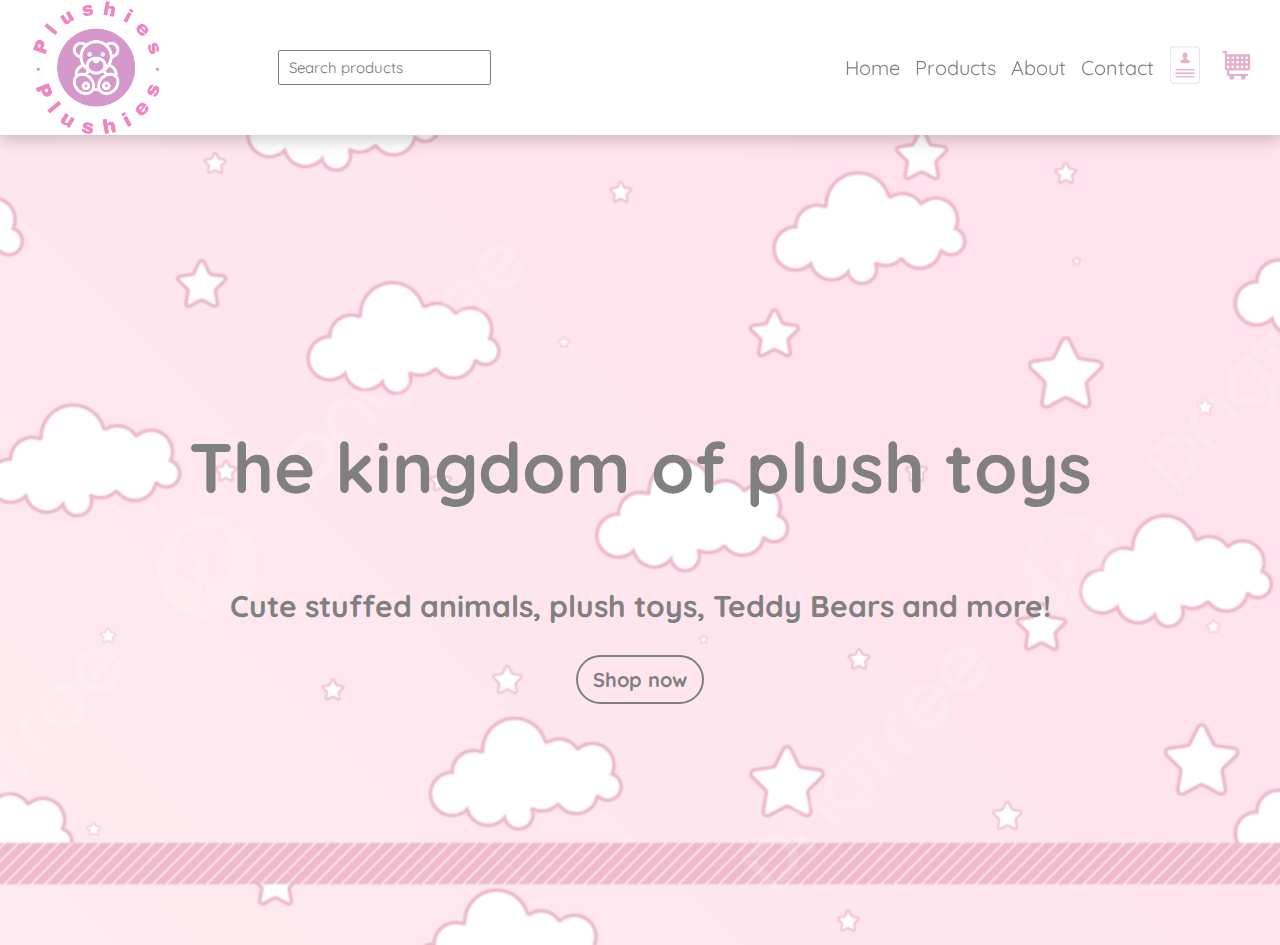
<file: index.html>
<!DOCTYPE html>
<html lang="en">
<head>
    <meta charset="UTF-8">
    <title>Main Page</title>
    <meta name="viewport" content="width=device-width, initial-scale=1.0">
    <link href='https://fonts.googleapis.com/css?family=Quicksand' rel='stylesheet'>
    <link rel="stylesheet" href="https://pro.fontawesome.com/releases/v5.10.0/css/all.css">
    <link rel="stylesheet" href="styles.css">
</head>
<body>
    <div class="header">
        <div class="leftSection">
            <img src="images/navigationBar/logo.png" class="pageLogo" alt="Plushie logo">
        </div>
        <div class="middleSection">
            <label>
                <input class="searchBar" type="text" placeholder="Search products">
            </label>
        </div>
        <div id="nav" class="rightSection">
            <a href="index.html" class="home">
                Home
            </a>
            <a href="products.html" class="">
                Products
            </a>
            <a href="aboutUs.html">
                About
            </a>
            <a href="contacts.html">
                Contact
            </a>
            <a href="profile.html">
                <img src="images/navigationBar/profilePicture.png" class="profilePicture" alt="Profile">
            </a>
            <a href="cart.html">
                <img src="images/navigationBar/cart.png" class="cartPicture" alt="Cart">
            </a>
            <a href="#" id="close"><i class="far fa-times"></i></a>
        </div>
        <div id="mobile">
            <i id="bar" class="fas fa-outdent"></i>
        </div>
    </div>

    <div class="mainAd">
        <h1>
            The kingdom of plush toys
        </h1>
        <p>
            Cute stuffed animals, plush toys, Teddy Bears and more!
        </p>
        <button class="shopNow" onclick="window.location.href = 'products.html'">
            Shop now
        </button>
    </div>

<script src="script.js"></script>
</body>
</html>
</file>
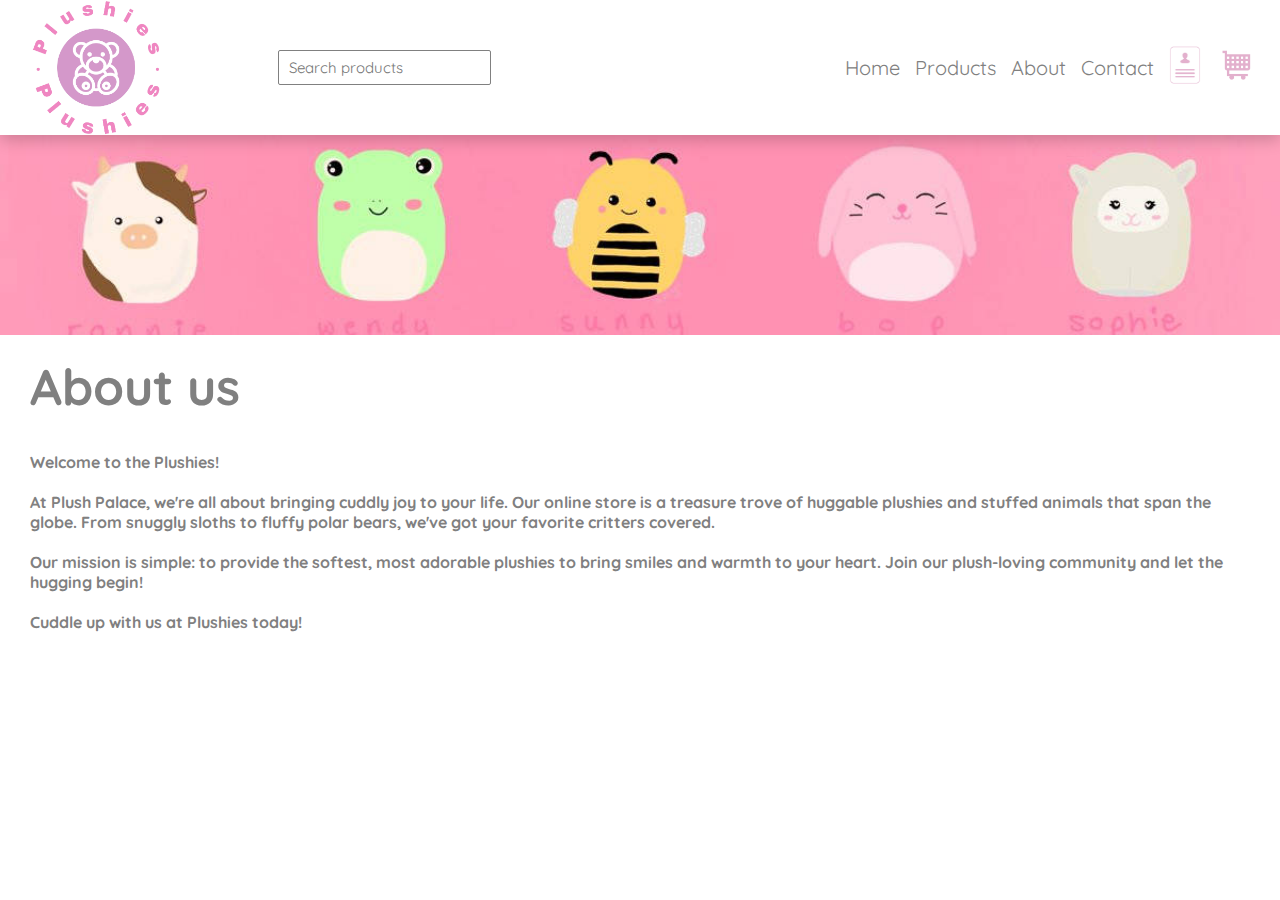
<file: aboutUs.html>
<!DOCTYPE html>
<html lang="en">
<head>
    <meta charset="UTF-8">
    <title>Title</title>
    <meta name="viewport" content="width=device-width, initial-scale=1.0">
    <link href='https://fonts.googleapis.com/css?family=Quicksand' rel='stylesheet'>
    <link rel="stylesheet" href="https://pro.fontawesome.com/releases/v5.10.0/css/all.css">
    <link rel="stylesheet" href="styles.css">
<body>
<div class="header">
    <div class="leftSection">
        <img src="images/navigationBar/logo.png" class="pageLogo" alt="Plushie logo">
    </div>
    <div class="middleSection">
        <label>
            <input class="searchBar" type="text" placeholder="Search products">
        </label>
    </div>
    <div id="nav" class="rightSection">
        <a href="index.html" class="home">
            Home
        </a>
        <a href="products.html" class="">
            Products
        </a>
        <a href="aboutUs.html">
            About
        </a>
        <a href="contacts.html">
            Contact
        </a>
        <a href="profile.html">
            <img src="images/navigationBar/profilePicture.png" class="profilePicture" alt="Profile">
        </a>
        <a href="cart.html">
            <img src="images/navigationBar/cart.png" class="cartPicture" alt="Cart">
        </a>
    </div>
    <div id="mobile">
        <i id="bar" class="fas fa-outdent"></i>
    </div>
</div>

<div>
    <div class="aboutPicture">
    </div>
    <div class="aboutText">
        <h1> About us </h1>
        <p>
            Welcome to the Plushies!
        </p>
        <p>
            At Plush Palace, we're all about bringing cuddly joy to your life. Our online store is a treasure trove of huggable plushies and stuffed animals that span the globe. From snuggly sloths to fluffy polar bears, we've got your favorite critters covered.
        </p>
        <p>
            Our mission is simple: to provide the softest, most adorable plushies to bring smiles and warmth to your heart. Join our plush-loving community and let the hugging begin!
        </p>
        <p>
            Cuddle up with us at Plushies today!
        </p>
    </div>
</div>
</body>
</html>
</file>
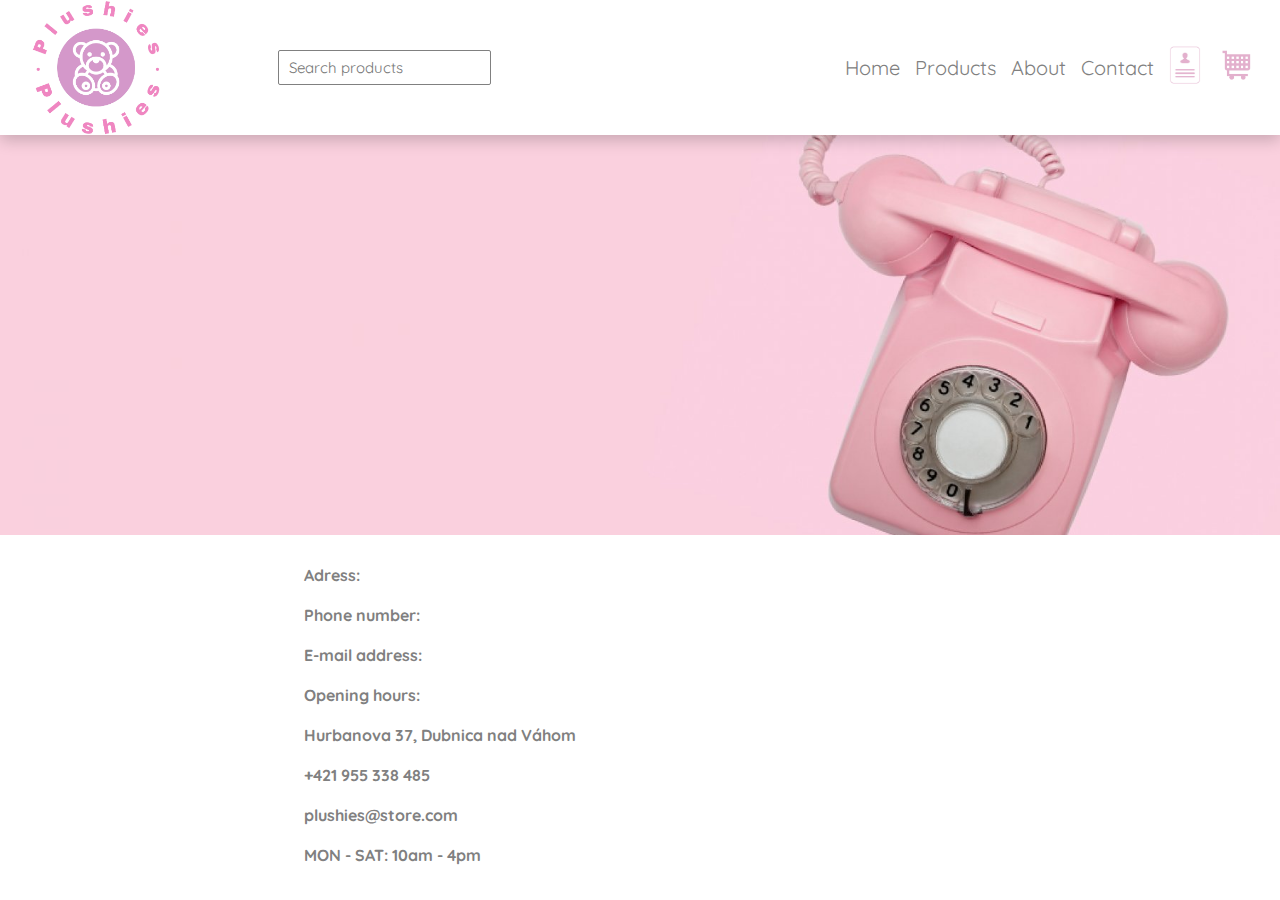
<file: contacts.html>
<!DOCTYPE html>
<html lang="en">
<head>
    <meta charset="UTF-8">
    <title>Title</title>
    <meta name="viewport" content="width=device-width, initial-scale=1.0">
    <link href='https://fonts.googleapis.com/css?family=Quicksand' rel='stylesheet'>
    <link rel="stylesheet" href="https://pro.fontawesome.com/releases/v5.10.0/css/all.css">
    <link rel="stylesheet" href="styles.css">
</head>
<body>
<div class="header">
    <div class="leftSection">
        <img src="images/navigationBar/logo.png" class="pageLogo" alt="Plushie logo">
    </div>
    <div class="middleSection">
        <label>
            <input class="searchBar" type="text" placeholder="Search products">
        </label>
    </div>
    <div id="nav" class="rightSection">
        <a href="index.html" class="home">
            Home
        </a>
        <a href="products.html" class="">
            Products
        </a>
        <a href="aboutUs.html">
            About
        </a>
        <a href="contacts.html">
            Contact
        </a>
        <a href="profile.html">
            <img src="images/navigationBar/profilePicture.png" class="profilePicture" alt="Profile">
        </a>
        <a href="cart.html">
            <img src="images/navigationBar/cart.png" class="cartPicture" alt="Cart">
        </a>
    </div>
    <div id="mobile">
        <i id="bar" class="fas fa-outdent"></i>
    </div>
</div>
<div class="contactPicture">
</div>
<div class="contactDetails">
    <div class="info">
        <div class="leftInfo">
            <p> Adress: </p>
            <p> Phone number:</p>
            <p> E-mail address: </p>
            <p> Opening hours: </p>
        </div>
        <div class="rightInfo">
            <p>
                Hurbanova 37, Dubnica nad Váhom
            </p>
            <p>
                +421 955 338 485
            </p>
            <p>
                plushies@store.com
            </p>
            <p>
                MON - SAT: 10am - 4pm
            </p>
        </div>
    </div>
    <div>
        <iframe src="https://www.google.com/maps/embed?pb=!1m18!1m12!1m3!1d8811.295679265935!2d18.166360058830975!3d48.960837702561406!2m3!1f0!2f0!3f0!3m2!1i1024!2i768!4f13.1!3m3!1m2!1s0x471499a42e8ed33f%3A0xec96c2e7d01d0418!2sUbytov%C5%88a%20U32%20Dubnica%20nad%20V%C3%A1hom!5e0!3m2!1ssk!2ssk!4v1698268048327!5m2!1ssk!2ssk" style="border:0;" allowfullscreen="" loading="lazy" referrerpolicy="no-referrer-when-downgrade" class="mapLocation"></iframe>
    </div>
</div>

</body>
</html>
</file>
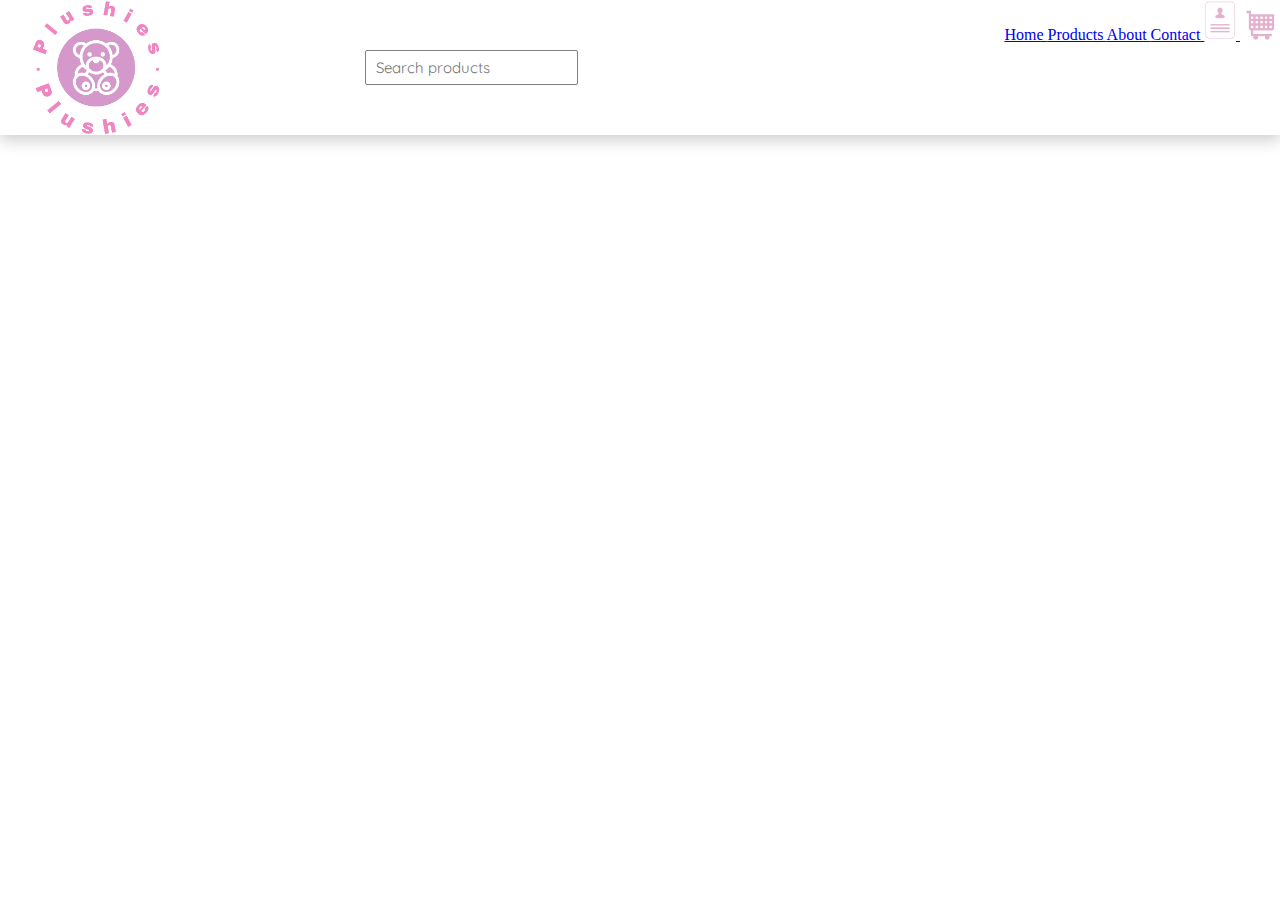
<file: products.html>
<!DOCTYPE html>
<html lang="en">
<head>
    <meta charset="UTF-8">
    <title>Products</title>
    <link href='https://fonts.googleapis.com/css?family=Quicksand' rel='stylesheet'>
    <link rel="stylesheet" href="styles.css">
</head>
<body>
<div class="header">
    <div class="leftSection">
        <img src="images/navigationBar/logo.png" class="pageLogo" alt="Plushie logo">
    </div>
    <div class="middleSection">
        <label>
            <input class="searchBar" type="text" placeholder="Search products">
        </label>
    </div>
    <div class="rightSection">
        <a href="index.html" class="home">
            Home
        </a>
        <a href="products.html" class="">
            Products
        </a>
        <a href="aboutUs.html">
            About
        </a>
        <a href="contacts.html">
            Contact
        </a>
        <a href="profile.html">
            <img src="images/navigationBar/profilePicture.png" class="profilePicture" alt="Profile">
        </a>
        <a href="cart.html">
            <img src="images/navigationBar/cart.png" class="cartPicture" alt="Cart">
        </a>
    </div>
</div>
</body>
</html>
</file>
<file: styles.css>
* {
    box-sizing: border-box;
}

body {
    margin: 0;
    height: 100vh;
    width: 100vw;

}

.header {
    height: 15vh;
    background-color: white;
    display: flex;
    flex-direction: row;
    justify-content: space-between;
    margin-bottom: 0;
    margin-right: 0;
    position: sticky;
    box-shadow: 0 5px 15px rgba(0, 0, 0, 0.2);
    top: 0;
    left: 0;
}

.leftSection {
    display: flex;
    align-items: center;
}

.middleSection {
    flex: 1;
    margin-left: 60px;
    margin-right: 50px;
    max-width: 450px;
    display: flex;
    align-items: center;
}

#nav {
    display: flex;
    align-items: center;
    margin-right: 0;
    width: 450px;
}

#nav a {
    text-decoration: none;
    font-family: 'Quicksand', cursive;
    font-size: 20px;
    color: grey;
    margin-left: 15px;
    margin-right: 0;
    transition: 0.5s;
}

#nav a:hover {
    color: #e3b0cd;
}

.pageLogo {
    height: 15vh;
    margin-left: 30px;
}

.searchBar {
    flex: 1;
    height: 35px;
    padding-left: 10px;
    font-size: 15px;
    border-style: solid;
    border-width: 1px;
    border-color: grey;
    border-radius: 2px;
}

.searchBar::placeholder {
    font-family: 'Quicksand', cursive;
    font-size: 15px;
}



#mobile {
    display: none;
    align-items: center;
}

#close {
    display: flex;
    align-items: center;
}

.profilePicture {
    height: 40px;
}

.cartPicture {
    height: 30px;
}

.mainAd {
    background-image: url("images/backgroundAd.png");
    height: 90vh;
    width: 100vw;
    background-size: cover;
    background-position: bottom;
    padding: 0 80px;
    display: flex;
    flex-direction: column;
    align-items: center;
    justify-content: center ;
}

.mainAd h1 {
    color: grey;
    font-family: 'Quicksand', cursive;
    font-weight: bolder;
    font-size: 70px;
}

.mainAd p {
    font-family: 'Quicksand', cursive;
    color: grey;
    font-weight: bold;
    font-size: 30px;
}

.shopNow {
    background: none;
    color: grey;
    font-family: 'Quicksand', cursive;
    border-color: grey;
    border-style: solid;
    border-width: 2px;
    border-radius: 25px;
    font-weight: bold;
    font-size: 20px;
    cursor: pointer;
    padding: 10px 15px;
    transition: 0.3s;
}

.shopNow:hover {
    box-shadow: 0 5px 15px rgba(0, 0, 0, 0.2)
}
/* ------------------------------------------------- */
.aboutPicture {
    background-image: url("/images/aboutUs.jpg");
    display: block;
    height: 200px;
    background-size: cover;
    background-position: center;
}

.aboutText h1 {
    color: grey;
    font-family: 'Quicksand', cursive;
    font-weight: bolder;
    font-size: 50px;
    margin-left: 30px;
    margin-right: 30px;
    margin-top: 20px;

}

.aboutText p {
    font-family: 'Quicksand', cursive;
    color: grey;
    font-weight: bold;
    margin-left: 30px;
    margin-right: 30px;
    margin-top: 20px;
}

/* ------------------------------------------------- */
.contactPicture {
    background-image: url("/images/contact.jpg");
    display: block;
    height: 400px;
    background-size: cover;
    background-position: center;
    margin-bottom: 10px;
}

.contactDetails p {
    font-family: 'Quicksand', cursive;
    color: grey;
    font-weight: bold;
    margin-left: 30px;
    margin-right: 30px;
    margin-top: 20px;
}
.mapLocation {
    width: 400px;
    height: 250px;
}

.contactDetails {
    display: flex;
    align-items: center;
    justify-content: center;
}


/* Responsive */
@media only screen and (max-width: 300px) {
    .mainAd {
        height: 30vh;
        margin-right: 0;
        background-position: bottom;
        padding: 0;
    }

    .h1 {
        font-size: 15px;
        text-align: center;
    }

    .p {
        font-size: 5px;
    }

    .shopNow {
        font-size: 5px;
    }

    .searchBar {
        height: 10px;
        font-size: 5px;

    }

    .pageLogo {
        height: 10vh;
    }
}


@media only screen and (max-width: 500px) {
    .mainAd {
        height: 70vh;
        padding: 0 80px;
        margin-right: 0;
        background-position: bottom;
    }

    .mainAd h1 {
        font-size: 20px;
        text-align: center;
    }

    .mainAd p {
        font-size: 10px;
    }

    .shopNow {
        font-size: 10px;
    }

    .searchBar {
        height: 15px;
        font-size: 10px;

    }

    .pageLogo {
        height: 10vh;
    }
}


@media only screen and (max-width: 899px) {
    #nav {
        display: flex;
        flex-direction: column;
        align-items: flex-start;
        justify-content: flex-start;
        position: fixed;
        top: 0;
        right: -300px;
        height: 100vh;
        width: 150px;
        background-color: white;
        box-shadow: 0 40px 60px rgba(0, 0, 0, 0.2);
        padding: 80px 0 0 30px;
        transition: 0.5s;
    }

    .rightSection a {
        margin-bottom: 30px;
    }

    #mobile {
        display: flex;
        align-items: center;
    }

    #mobile i {
        display: flex;
        align-items: center;
        color: #e3b0cd;
        font-size: 30px;
        margin-right: 30px;
    }

    #nav.active {
        right: 0;
    }

    #close {
        display: flex;
        position: absolute;
        top: 30px;
        left: 30px;
        color: #e3b0cd;
        font-size: 30px;
    }

    .mainAd {
        height: 70vh;
        padding: 0 80px;
        margin-right: 0;
        background-position: bottom;
    }

    .mainAd h1 {
        font-size: 30px;
        text-align: center;
    }

    .mainAd p {
        font-size: 15px;
    }

    .shopNow {
        font-size: 15px;
    }

    .searchBar {
        height: 20px;

    }
}
</file>
